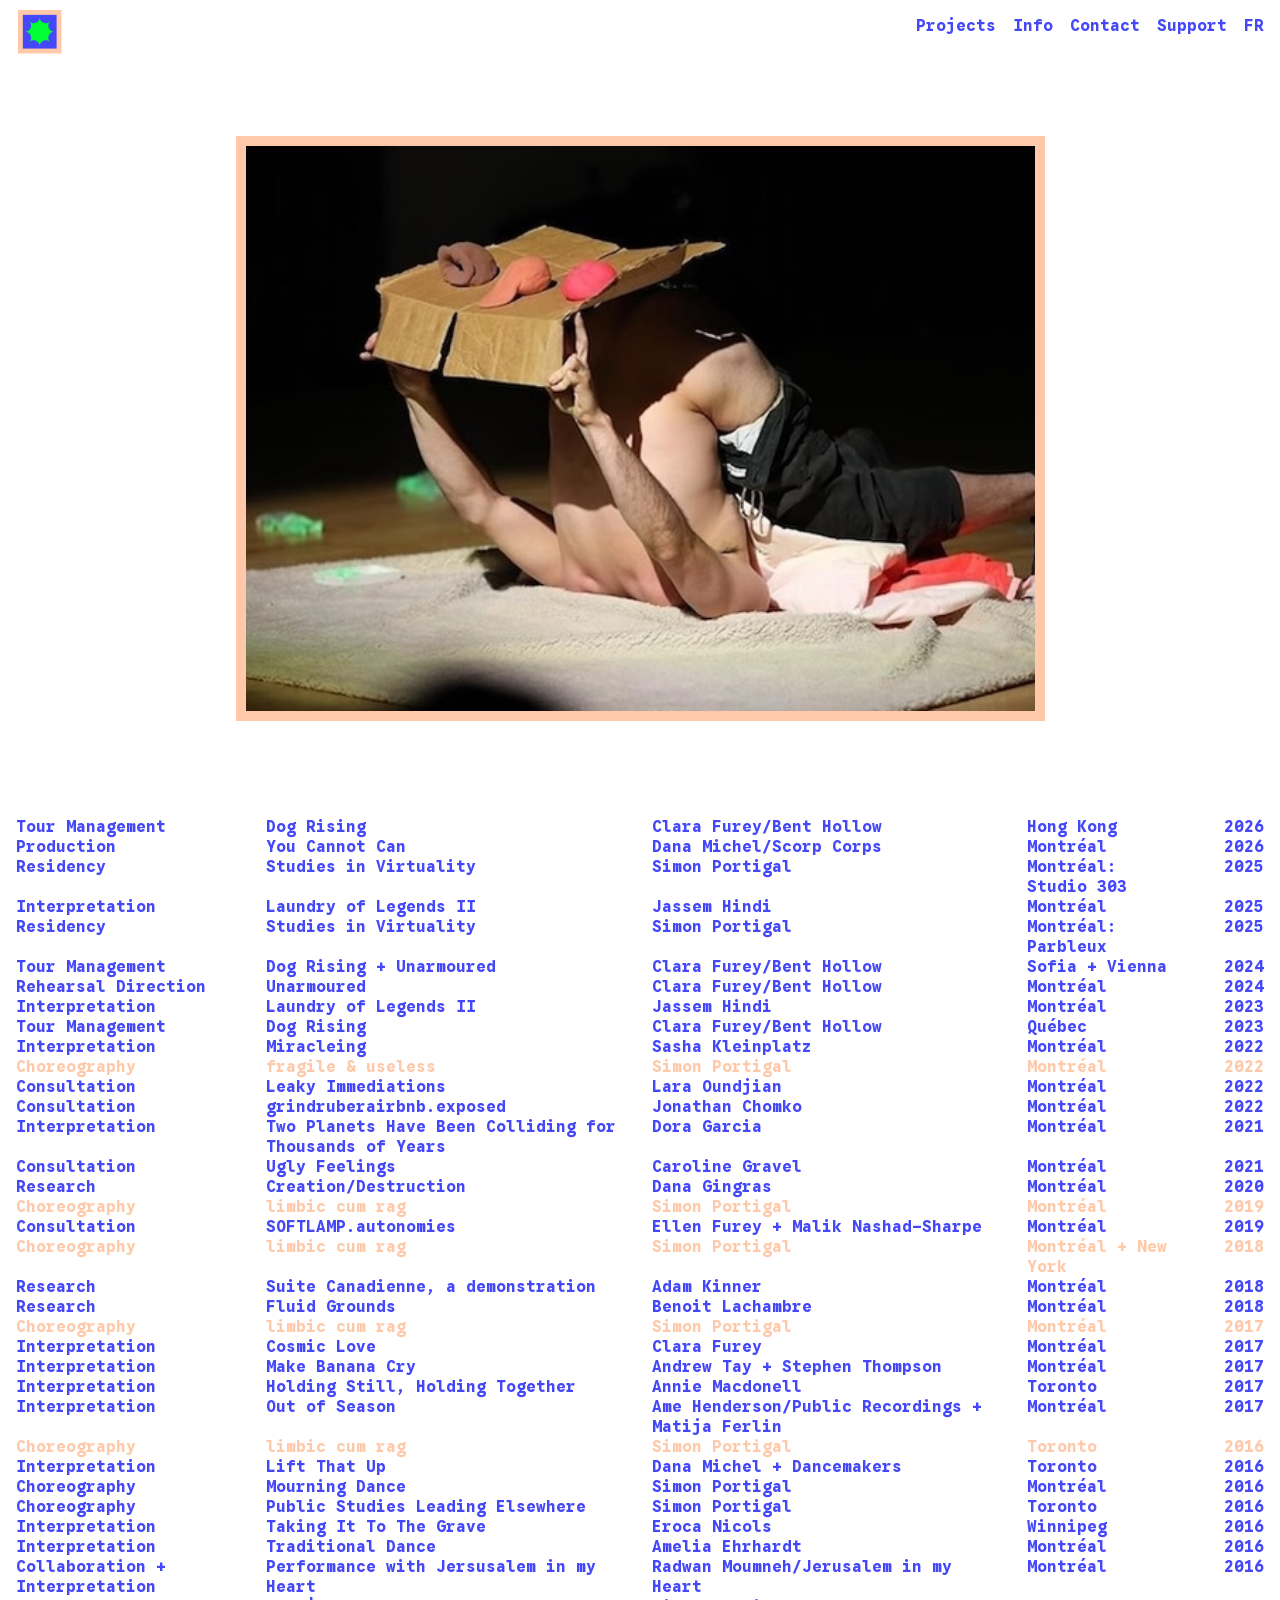
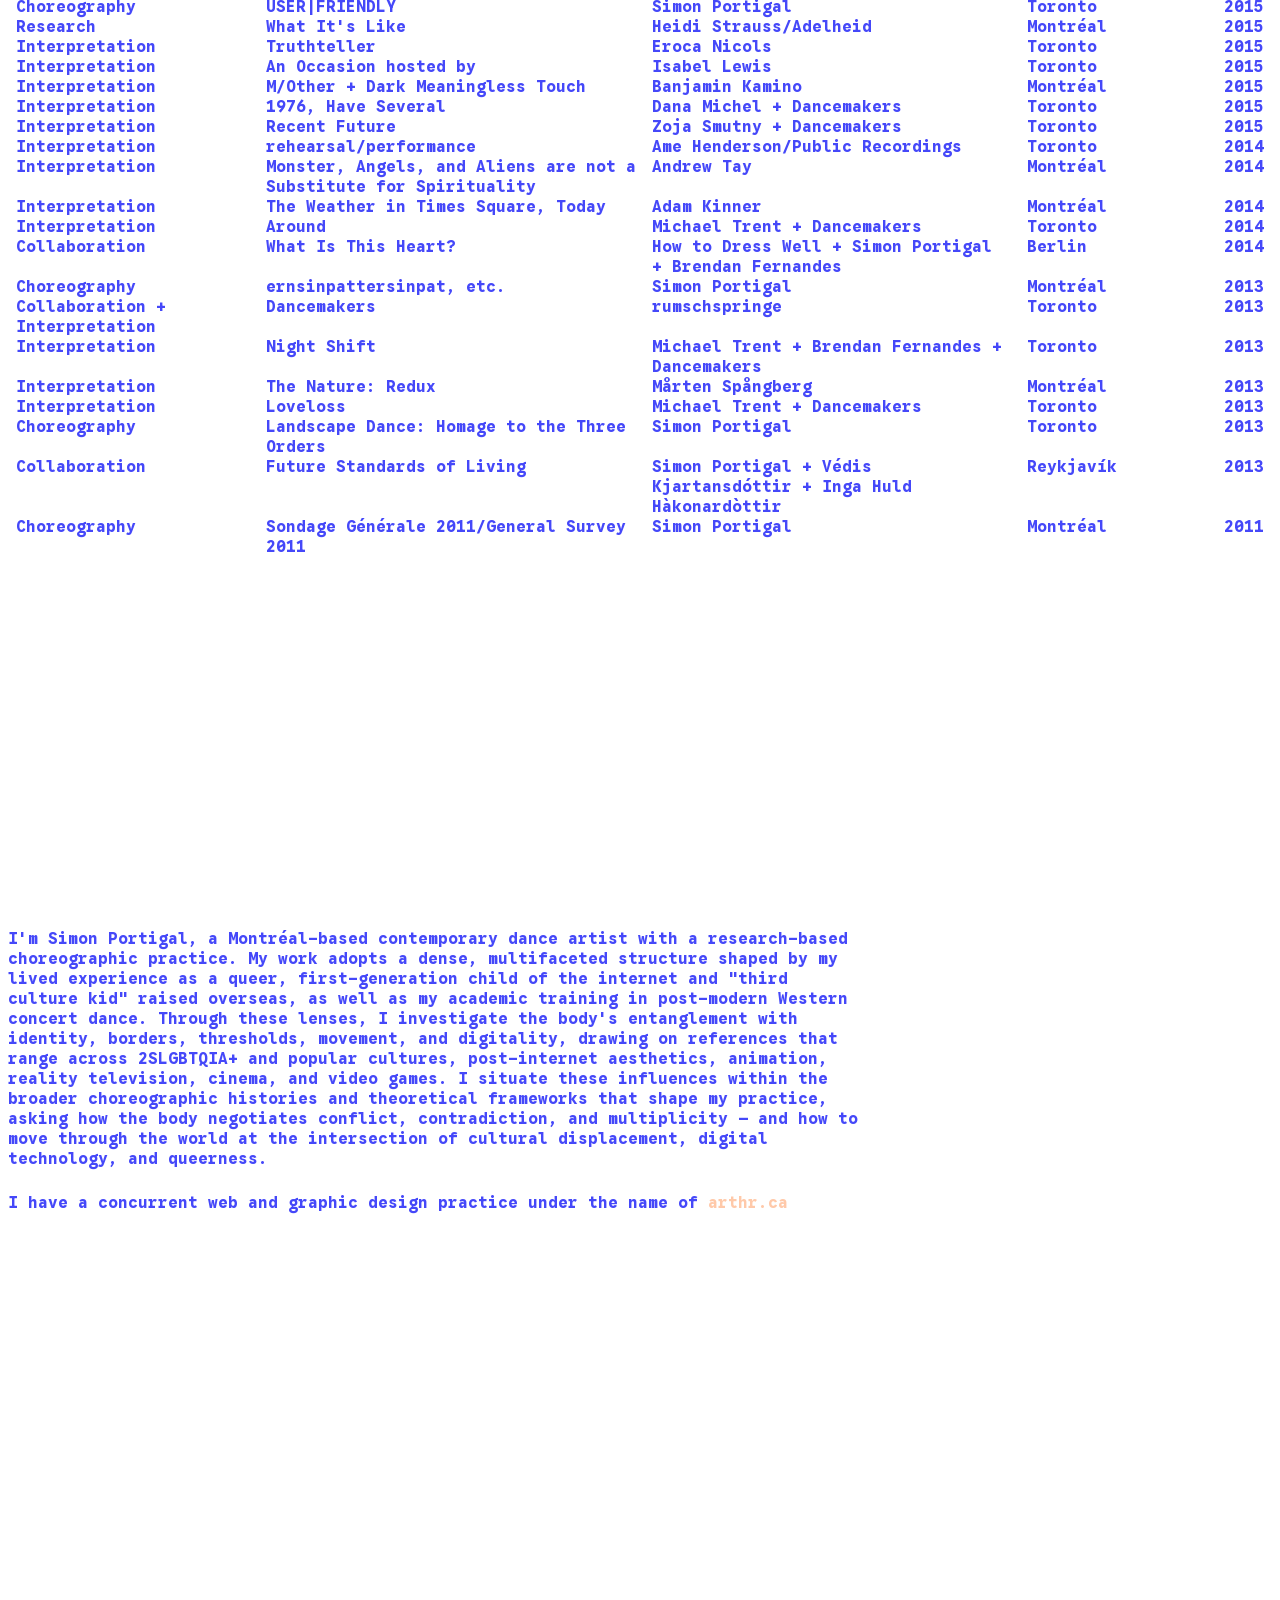
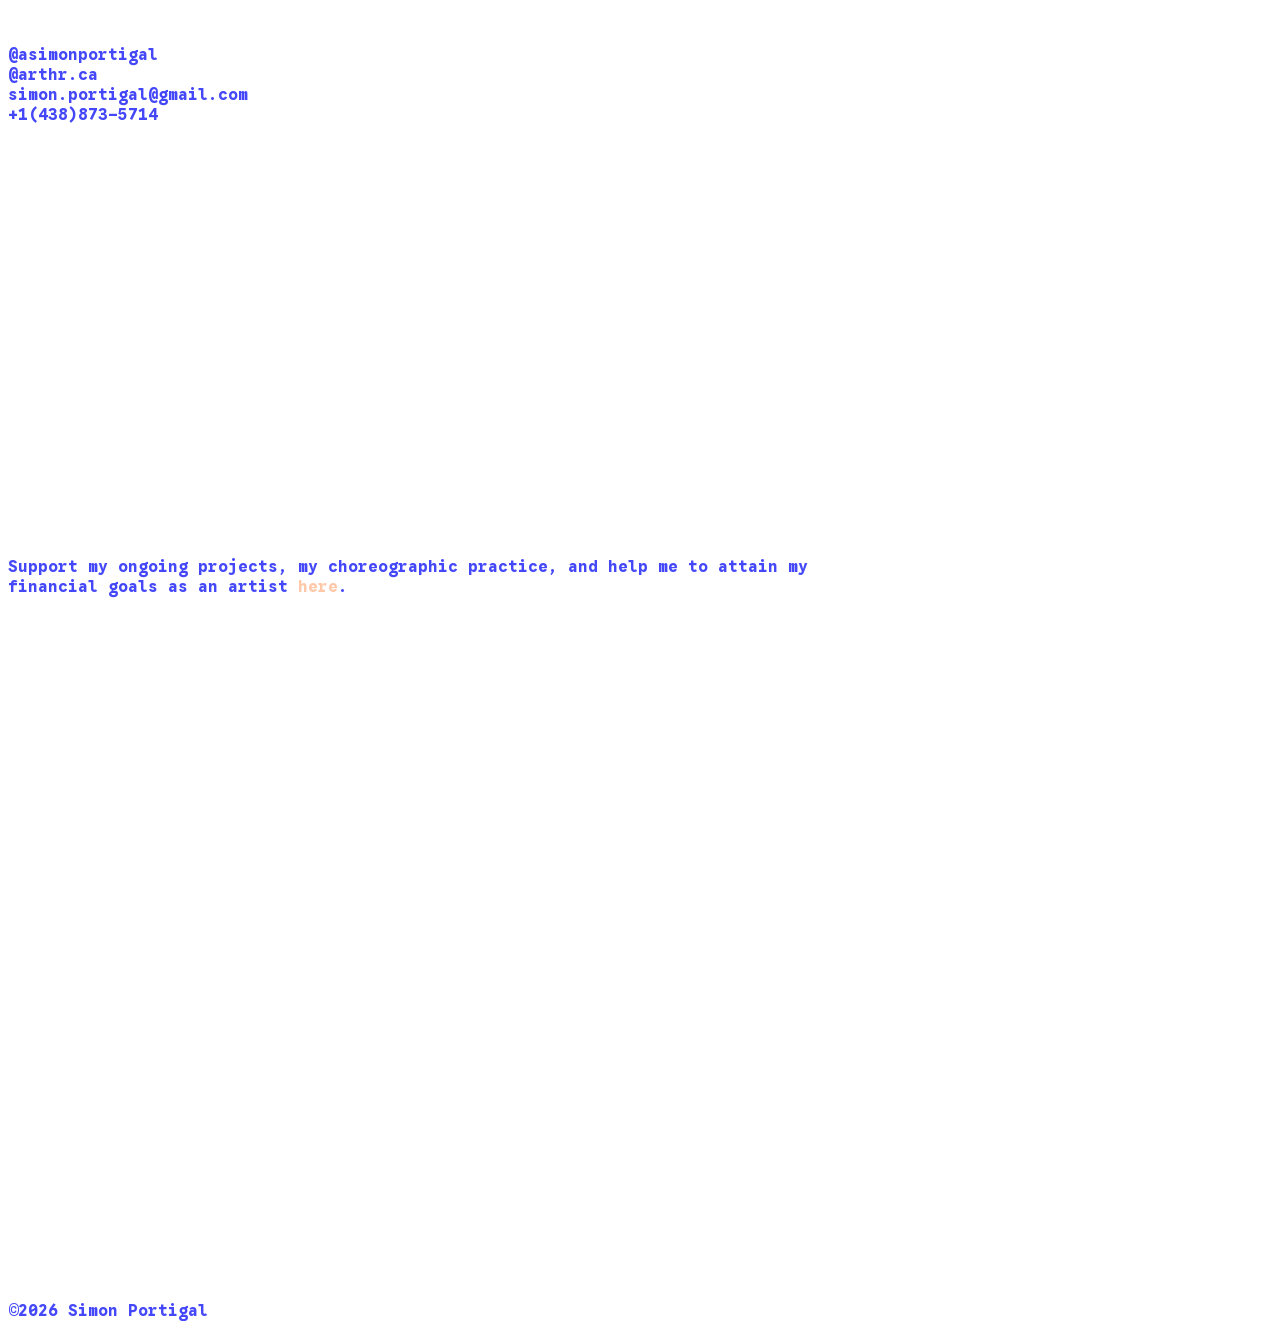
<file: index.html>
<!DOCTYPE html>
<html lang="en">
<head>
  <meta charset="UTF-8" />
  <meta name="viewport" content="width=device-width, initial-scale=1.0" />
  <title>a.simonportigal</title>
  <link rel="icon" type="image/svg+xml" href="images/bumA.svg" />
  <link rel="preconnect" href="https://fonts.googleapis.com" />
  <link rel="preconnect" href="https://fonts.gstatic.com" crossorigin />
  <link href="https://fonts.googleapis.com/css2?family=Google+Sans+Code:wght@700&display=swap" rel="stylesheet" />
  <link rel="stylesheet" href="index.css" />
</head>
<body>
  <header class="site-header">
    <img class="logo" src="images/bumA.svg" alt="" />

    <nav class="site-nav" aria-label="Main">
      <div class="site-nav__links">
        <a href="#projects" data-i18n="projects">Projects</a>
        <a href="#info" data-i18n="info">Info</a>
        <a href="#contact" data-i18n="contact">Contact</a>
        <a href="#support" data-i18n="support">Support</a>
      </div>
      <a href="#" id="lang-toggle" class="site-nav__lang">FR</a>
    </nav>
  </header>

  <main class="site-main">
    <a class="project-tile" href="#">
      <img
        class="project-tile__photo"
        src="images/aattitlenyc copy - 600px.jpeg"
        alt="Performer holding a cardboard box above their butt during a dance performance"
        data-i18n-alt="hero"
      />
    </a>
  </main>

  <section class="projects">
    <h2 class="projects__heading sr-only" data-i18n="projects">Projects</h2>

    <div id="projects" class="projects__table-wrap">
      <table class="projects__table">
        <colgroup>
          <col class="role" />
          <col class="title" />
          <col class="artist" />
          <col class="location" />
          <col class="year" />
        </colgroup>
        <thead class="sr-only">
          <tr>
            <th data-i18n="table.role">Role</th>
            <th data-i18n="table.project">Project</th>
            <th data-i18n="table.artist">Artist</th>
            <th data-i18n="table.location">Location</th>
            <th data-i18n="table.year">Year</th>
          </tr>
        </thead>
        <tbody>
          <tr>
            <td>Tour Management</td>
            <td>Dog Rising</td>
            <td>Clara Furey/Bent Hollow</td>
            <td>Hong Kong</td>
            <td>2026</td>
          </tr>
          <tr>
            <td>Production</td>
            <td>You Cannot Can</td>
            <td>Dana Michel/Scorp Corps</td>
            <td>Montréal</td>
            <td>2026</td>
          </tr>
          <tr>
            <td>Residency</td>
            <td>Studies in Virtuality</td>
            <td>Simon Portigal</td>
            <td>Montréal: Studio 303</td>
            <td>2025</td>
          </tr>
          <tr>
            <td>Interpretation</td>
            <td>Laundry of Legends II</td>
            <td>Jassem Hindi</td>
            <td>Montréal</td>
            <td>2025</td>
          </tr>
          <tr>
            <td>Residency</td>
            <td>Studies in Virtuality</td>
            <td>Simon Portigal</td>
            <td>Montréal: Parbleux</td>
            <td>2025</td>
          </tr>
          <tr>
            <td>Tour Management</td>
            <td>Dog Rising + Unarmoured</td>
            <td>Clara Furey/Bent Hollow</td>
            <td>Sofia + Vienna</td>
            <td>2024</td>
          </tr>
          <tr>
            <td>Rehearsal Direction</td>
            <td>Unarmoured</td>
            <td>Clara Furey/Bent Hollow</td>
            <td>Montréal</td>
            <td>2024</td>
          </tr>
          <tr>
            <td>Interpretation</td>
            <td>Laundry of Legends II</td>
            <td>Jassem Hindi</td>
            <td>Montréal</td>
            <td>2023</td>
          </tr>
          <tr>
            <td>Tour Management</td>
            <td>Dog Rising</td>
            <td>Clara Furey/Bent Hollow</td>
            <td>Québec</td>
            <td>2023</td>
          </tr>
          <tr>
            <td>Interpretation</td>
            <td>Miracleing</td>
            <td>Sasha Kleinplatz</td>
            <td>Montréal</td>
            <td>2022</td>
          </tr>
          <tr class="is-featured">
            <td><a href="#" data-modal="fragile-modal">Choreography</a></td>
            <td><a href="#" data-modal="fragile-modal">fragile &amp; useless</a></td>
            <td><a href="#" data-modal="fragile-modal">Simon Portigal</a></td>
            <td><a href="#" data-modal="fragile-modal">Montréal</a></td>
            <td><a href="#" data-modal="fragile-modal">2022</a></td>
          </tr>
          <tr>
            <td>Consultation</td>
            <td>Leaky Immediations</td>
            <td>Lara Oundjian</td>
            <td>Montréal</td>
            <td>2022</td>
          </tr>
          <tr>
            <td>Consultation</td>
            <td>grindruberairbnb.exposed</td>
            <td>Jonathan Chomko</td>
            <td>Montréal</td>
            <td>2022</td>
          </tr>
          <tr>
            <td>Interpretation</td>
            <td>Two Planets Have Been Colliding for Thousands of Years</td>
            <td>Dora Garcia</td>
            <td>Montréal</td>
            <td>2021</td>
          </tr>
          <tr>
            <td>Consultation</td>
            <td>Ugly Feelings</td>
            <td>Caroline Gravel</td>
            <td>Montréal</td>
            <td>2021</td>
          </tr>
           <tr>
            <td>Research</td>
            <td>Creation/Destruction</td>
            <td>Dana Gingras</td>
            <td>Montréal</td>
            <td>2020</td>
          </tr>
          <tr class="is-featured">
            <td><a href="#" data-modal="limbic-modal">Choreography</a></td>
            <td><a href="#" data-modal="limbic-modal">limbic cum rag</a></td>
            <td><a href="#" data-modal="limbic-modal">Simon Portigal</a></td>
            <td><a href="#" data-modal="limbic-modal">Montréal</a></td>
            <td><a href="#" data-modal="limbic-modal">2019</a></td>
          </tr>
          <tr>
            <td>Consultation</td>
            <td>SOFTLAMP.autonomies</td>
            <td>Ellen Furey + Malik Nashad-Sharpe</td>
            <td>Montréal</td>
            <td>2019</td>
          </tr>
          <tr class="is-featured">
            <td><a href="#" data-modal="limbic-modal">Choreography</a></td>
            <td><a href="#" data-modal="limbic-modal">limbic cum rag</a></td>
            <td><a href="#" data-modal="limbic-modal">Simon Portigal</a></td>
            <td><a href="#" data-modal="limbic-modal">Montréal + New York</a></td>
            <td><a href="#" data-modal="limbic-modal">2018</a></td>
          </tr>
           <tr>
            <td>Research</td>
            <td>Suite Canadienne, a demonstration</td>
            <td>Adam Kinner</td>
            <td>Montréal</td>
            <td>2018</td>
          </tr>
           <tr>
            <td>Research</td>
            <td>Fluid Grounds</td>
            <td>Benoit Lachambre</td>
            <td>Montréal</td>
            <td>2018</td>
          </tr>
          <tr class="is-featured">
            <td><a href="#" data-modal="limbic-modal">Choreography</a></td>
            <td><a href="#" data-modal="limbic-modal">limbic cum rag</a></td>
            <td><a href="#" data-modal="limbic-modal">Simon Portigal</a></td>
            <td><a href="#" data-modal="limbic-modal">Montréal</a></td>
            <td><a href="#" data-modal="limbic-modal">2017</a></td>
          </tr>
          <tr>
            <td>Interpretation</td>
            <td>Cosmic Love</td>
            <td>Clara Furey</td>
            <td>Montréal</td>
            <td>2017</td>
          </tr>
          <tr>
            <td>Interpretation</td>
            <td>Make Banana Cry</td>
            <td>Andrew Tay + Stephen Thompson</td>
            <td>Montréal</td>
            <td>2017</td>
          </tr>
          <tr>
            <td>Interpretation</td>
            <td>Holding Still, Holding Together</td>
            <td>Annie Macdonell</td>
            <td>Toronto</td>
            <td>2017</td>
          </tr>
           <tr>
            <td>Interpretation</td>
            <td>Out of Season</td>
            <td>Ame Henderson/Public Recordings + Matija Ferlin</td>
            <td>Montréal</td>
            <td>2017</td>
          </tr>
       <tr class="is-featured">
            <td><a href="#" data-modal="limbic-modal">Choreography</a></td>
            <td><a href="#" data-modal="limbic-modal">limbic cum rag</a></td>
            <td><a href="#" data-modal="limbic-modal">Simon Portigal</a></td>
            <td><a href="#" data-modal="limbic-modal">Toronto</a></td>
            <td><a href="#" data-modal="limbic-modal">2016</a></td>
          </tr>
           <td>Interpretation</td>
            <td>Lift That Up</td>
            <td>Dana Michel + Dancemakers</td>
            <td>Toronto</td>
            <td>2016</td>
          </tr>
          <tr>
            <td>Choreography</td>
            <td>Mourning Dance</td>
            <td>Simon Portigal</td>
            <td>Montréal</td>
            <td>2016</td>
          </tr>
          <tr>
            <td>Choreography</td>
            <td>Public Studies Leading Elsewhere</td>
            <td>Simon Portigal</td>
            <td>Toronto</td>
            <td>2016</td>
          </tr>
          <tr>
            <td>Interpretation</td>
            <td>Taking It To The Grave</td>
            <td>Eroca Nicols</td>
            <td>Winnipeg</td>
            <td>2016</td>
          </tr>
          <tr>
            <td>Interpretation</td>
            <td>Traditional Dance</td>
            <td>Amelia Ehrhardt</td>
            <td>Montréal</td>
            <td>2016</td>
          </tr>
          <tr>
            <td>Collaboration + Interpretation</td>
            <td>Performance with Jersusalem in my Heart</td>
            <td>Radwan Moumneh/Jerusalem in my Heart</td>
            <td>Montréal</td>
            <td>2016</td>
          </tr>
            <tr>
            <td>Choreography</td>
            <td>USER|FRIENDLY</td>
            <td>Simon Portigal</td>
            <td>Toronto</td>
            <td>2015</td>
          </tr>
           <tr>
            <td>Research</td>
            <td>What It's Like</td>
            <td>Heidi Strauss/Adelheid</td>
            <td>Montréal</td>
            <td>2015</td>
          </tr>
           <tr>
            <td>Interpretation</td>
            <td>Truthteller</td>
            <td>Eroca Nicols</td>
            <td>Toronto</td>
            <td>2015</td>
          </tr>
           <tr>
            <td>Interpretation</td>
            <td>An Occasion hosted by</td>
            <td>Isabel Lewis</td>
            <td>Toronto</td>
            <td>2015</td>
          </tr>
           <tr>
            <td>Interpretation</td>
            <td>M/Other + Dark Meaningless Touch</td>
            <td>Banjamin Kamino</td>
            <td>Montréal</td>
            <td>2015</td>
          </tr>
           <tr>
            <td>Interpretation</td>
            <td>1976, Have Several</td>
            <td>Dana Michel + Dancemakers</td>
            <td>Toronto</td>
            <td>2015</td>
          </tr>
           <tr>
            <td>Interpretation</td>
            <td>Recent Future</td>
            <td>Zoja Smutny + Dancemakers</td>
            <td>Toronto</td>
            <td>2015</td>
          </tr>
           <tr>
            <td>Interpretation</td>
            <td>rehearsal/performance</td>
            <td>Ame Henderson/Public Recordings</td>
            <td>Toronto</td>
            <td>2014</td>
          </tr>
            <tr>
            <td>Interpretation</td>
            <td>Monster, Angels, and Aliens are not a Substitute for Spirituality</td>
            <td>Andrew Tay</td>
            <td>Montréal</td>
            <td>2014</td>
          </tr>
            <tr>
            <td>Interpretation</td>
            <td>The Weather in Times Square, Today</td>
            <td>Adam Kinner</td>
            <td>Montréal</td>
            <td>2014</td>
          </tr>
            <tr>
            <td>Interpretation</td>
            <td>Around</td>
            <td>Michael Trent + Dancemakers</td>
            <td>Toronto</td>
            <td>2014</td>
          </tr>
          <tr>
            <td>Collaboration</td>
            <td>What Is This Heart?</td>
            <td>How to Dress Well + Simon Portigal + Brendan Fernandes</td>
            <td>Berlin</td>
            <td>2014</td>
          </tr>
               <tr>
            <td>Choreography</td>
            <td>ernsinpattersinpat, etc.</td>
            <td>Simon Portigal</td>
            <td>Montréal</td>
            <td>2013</td>
          </tr>
            <tr>
            <td>Collaboration + Interpretation</td>
            <td>Dancemakers</td>
            <td>rumschspringe</td>
            <td>Toronto</td>
            <td>2013</td>
          </tr>
            <tr>
            <td>Interpretation</td>
            <td>Night Shift</td>
            <td>Michael Trent + Brendan Fernandes + Dancemakers</td>
            <td>Toronto</td>
            <td>2013</td>
          </tr>
            <tr>
            <td>Interpretation</td>
            <td>The Nature: Redux</td>
            <td>Mårten Spångberg</td>
            <td>Montréal</td>
            <td>2013</td>
          </tr>
            <tr>
            <td>Interpretation</td>
            <td>Loveloss</td>
            <td>Michael Trent + Dancemakers</td>
            <td>Toronto</td>
            <td>2013</td>
          </tr>
             <tr>
            <td>Choreography</td>
            <td>Landscape Dance: Homage to the Three Orders</td>
            <td>Simon Portigal</td>
            <td>Toronto</td>
            <td>2013</td>
          </tr>
            <tr>
            <td>Collaboration</td>
            <td>Future Standards of Living</td>
            <td>Simon Portigal + Védis Kjartansdóttir + Inga Huld Hàkonardòttir</td>
            <td>Reykjavík</td>
            <td>2013</td>
          </tr>
             <tr>
            <td>Choreography</td>
            <td>Sondage Générale 2011/General Survey 2011</td>
            <td>Simon Portigal</td>
            <td>Montréal</td>
            <td>2011</td>
          </tr>
        
        </tbody>
      </table>
    </div>
  </section>

  <section class="info">
    <h2 class="info__heading sr-only" data-i18n="info">Info</h2>

    <div id="info" class="info__bio">
      <p data-i18n="info.bio1">I'm Simon Portigal, a Montréal-based contemporary dance artist with a research-based choreographic practice. My work adopts a dense, multifaceted structure shaped by my lived experience as a queer, first-generation child of the internet and "third culture kid" raised overseas, as well as my academic training in post-modern Western concert dance. Through these lenses, I investigate the body's entanglement with identity, borders, thresholds, movement, and digitality, drawing on references that range across 2SLGBTQIA+ and popular cultures, post-internet aesthetics, animation, reality television, cinema, and video games. I situate these influences within the broader choreographic histories and theoretical frameworks that shape my practice, asking how the body negotiates conflict, contradiction, and multiplicity — and how to move through the world at the intersection of cultural displacement, digital technology, and queerness.</p>

      <p data-i18n="info.bio2">I have a concurrent web and graphic design practice under the name of <a class="is-featured" href="http://arthr.ca" target="_blank" rel="noopener noreferrer">arthr.ca</a></p>
    </div>
  </section>

  <section class="contact">
    <h2 class="contact__heading sr-only" data-i18n="contact">Contact</h2>

    <ul id="contact" class="contact__list">
      <li><a href="https://instagram.com/asimonportigal" target="_blank" rel="noopener noreferrer">@asimonportigal</a></li>
      <li><a href="https://instagram.com/arthr.ca" target="_blank" rel="noopener noreferrer">@arthr.ca</a></li>
      <li><a href="mailto:simon.portigal@gmail.com">simon.portigal@gmail.com</a></li>
      <li><a href="tel:+14388735714">+1(438)873-5714</a></li>
    </ul>
  </section>

  <section class="support">
    <h2 class="support__heading sr-only" data-i18n="support">Support</h2>

    <p id="support" class="support__text" data-i18n="support.text">Support my ongoing projects, my choreographic practice, and help me to attain my financial goals as an artist <a class="is-featured" href="https://ko-fi.com/simonportigal" target="_blank" rel="noopener noreferrer">here</a>.</p>

    <p class="support__copyright">&copy;2026 Simon Portigal</p>
  </section>

  <dialog id="fragile-modal" class="project-modal">
    <div class="project-modal__scroll">
      <button type="button" class="project-modal__close" aria-label="Close" data-i18n-aria="close">close</button>

      <h3 class="project-modal__title">fragile &amp; useless</h3>
      <p class="project-modal__year">(2022)</p>

      <div class="project-modal__video">
        <video class="project-modal__media" src="https://pub-a9d6452639844f098b7c1e4c3ef0eddd.r2.dev/bestie_web_compressed.mp4" loop playsinline preload="metadata" poster="images/fragile/bestie-still.jpg" aria-label="Video from fragile &amp; useless"></video>
        <button type="button" class="project-modal__mute" data-mute-toggle aria-pressed="false">mute</button>
      </div>

      <p class="project-modal__description" data-i18n="fragile.description">fragile &amp; useless imagines a contemporary folk dance made in and of the era of hyperdigitization.</p>

      <div class="project-modal__credits">
        <p data-i18n="fragile.credit1">Direction, Choreography, Sound Design: Simon Portigal</p>
        <p data-i18n="fragile.credit2">Performance: Justin de Luna, Emile Pineault, Louise-Michel Jackson</p>
        <p data-i18n="fragile.credit3">Light Design: Nien-Tzu Weng</p>
        <p data-i18n="fragile.credit4">Digital Animation: Timothy Thomasson</p>
        <p data-i18n="fragile.credit5">Outside-eye/Rehearsal Direction: Sasha Kleinplatz</p>
        <p data-i18n="fragile.credit6">Stage Management: Michael Martini</p>
        <p data-i18n="fragile.credit7">Choreographic Research: Hanako Hoshimi-Caines, Nathan Yaffe, Winnie Ho, Scott McCabe, Zoe Vos, Paige Culley, Justin de Luna, Sovann Prom Tep, Louise-Michel Jackson, Emile Pineault</p>
        <p data-i18n="fragile.credit8">Thanks to Lara Oundjian, Sebastian Kann, Dana Gingras / The Stable, and LA SERRE - art vivants.</p>
        <p data-i18n="fragile.credit9">Created with the support of Montréal, arts interculturels and La Chapelle Scènes Contemporaines</p>
        <p data-i18n="fragile.credit10">Made possible by funds from the Canada Council for the Arts and le Conseil des Art et Lettres du Québec</p>
      </div>

      <ul class="project-modal__links">
        <li><a href="https://www.youtube.com/watch?v=WKqTCOAo9kM" target="_blank">Youtube</a></li>
        <li><a href="https://soundcloud.com/peepeegayboy/sets/fragile-useless" target="_blank">Soundcloud</a></li>
        <li><a href="https://artichautmag.com/fragile-useless-mille-ardeurs-mille-accalmies/" target="_blank">Artichaut Magazine</a></li>
      </ul>
    </div>
  </dialog>

  <dialog id="limbic-modal" class="project-modal">
    <div class="project-modal__scroll">
      <button type="button" class="project-modal__close" aria-label="Close" data-i18n-aria="close">close</button>

      <h3 class="project-modal__title">limbic cum rag</h3>
      <p class="project-modal__year">(2015-2019)</p>

      <div class="project-modal__video">
        <video class="project-modal__media" src="https://pub-a9d6452639844f098b7c1e4c3ef0eddd.r2.dev/limbic_web.mp4" loop playsinline preload="metadata" poster="images/limbic/limbic-cum-rag-still.png" aria-label="Video from limbic cum rag"></video>
        <button type="button" class="project-modal__mute" data-mute-toggle aria-pressed="false">mute</button>
      </div>

      <p class="project-modal__description" data-i18n="limbic.description">An iterative solo performance, limbic cum rag uses the green-screen as a conceptual framework to explore a performer's body as a site of projection - both literally and figuratively.</p>

      <div class="project-modal__credits">
        <p data-i18n="limbic.credit1">Direction, Choreography, Performance, Video, Sound Design: Simon Portigal</p>
        <p data-i18n="limbic.credit2">Light Design: Tim Rodrigues, Hugo Dalphond</p>
        <p data-i18n="limbic.credit3">Thanks to Ellen Furey, Dana Michel, Andrew Tay, Christopher Willes, Dancemakers, and the Third Floor Residency</p>
        <p data-i18n="limbic.credit4">Created with the support of Montréal, arts interculturels</p>
      </div>

      <ul class="project-modal__links">
        <li><a href="https://www.youtube.com/watch?v=qXybSw4zRIk" target="_blank">Youtube</a></li>
      </ul>
    </div>
  </dialog>

  <script src="index.js"></script>
</body>
</html>
</file>
<file: index.css>
:root {
  --color-blue: #4548f9;
  --color-peach: #ffc9a9;
  --color-green: #00ff33;
  --font-nav: 'Google Sans Code', ui-monospace, 'SF Mono', Menlo, monospace;
}

* {
  box-sizing: border-box;
}

body {
  margin: 0;
  background: #ffffff;
  font-family: var(--font-nav);
}

.site-header {
  display: flex;
  align-items: flex-start;
  justify-content: space-between;
  padding: .5em 0em 0em 1em;
}

.logo {
  display: block;
  width: 3em;
  height: 3em;
  flex: none;
}

.site-nav {
  display: flex;
  align-items: center;
  gap: 17px;
  padding: .5em 1em 0em 0em;
}

.site-nav__links {
  display: flex;
  align-items: center;
  gap: 17px;
}

.site-nav a {
  font-family: var(--font-nav);
  font-weight: 700;
  font-size: 16px;
  color: var(--color-blue);
  text-decoration: none;
  white-space: nowrap;
}

.site-nav a:hover {
  color: #00ff33;
}

.site-main {
  display: flex;
  justify-content: center;
  padding: 80px 24px 60px;
}

.project-tile {
  display: block;
}

.project-tile__photo {
  display: block;
  width: 809px;
  max-width: 90vw;
  aspect-ratio: 809 / 585;
  object-fit: cover;
  border: 10px solid var(--color-peach);
}

.sr-only {
  position: absolute;
  width: 1px;
  height: 1px;
  padding: 0;
  margin: -1px;
  overflow: hidden;
  clip: rect(0, 0, 0, 0);
  white-space: nowrap;
  border: 0;
}

.projects {
  padding: 2.25em 1em .25em 1em;
}

.projects__heading {
  margin: 0 0 2em;
  font-family: var(--font-nav);
  font-weight: 700;
  font-size: 16px;
  color: var(--color-blue);
}

.projects__table-wrap {
  overflow-x: none;
}

.projects__table {
  width: 100vw;
  max-width: 100%;
  border-collapse: collapse;
  table-layout: fixed;
  font-family: var(--font-nav);
  font-weight: 700;
  font-size: 16px;
  color: var(--color-blue);
}

.projects__table col.role {
  width: 20%;
}

.projects__table col.title {
  width: 31%;
}

.projects__table col.artist {
  width: 30%;
}

.projects__table col.location {
  width: 13%;
}

.projects__table col.year {
  width: 6%;
}

.projects__table td {
  padding: 0em 1em 0px 0;
  vertical-align: top;
}

.projects__table td:last-child {
  padding-right: 0;
  text-align: right;
}

.projects__table tr.is-featured td {
  color: var(--color-peach);
}

.projects__table a {
  color: inherit;
  text-decoration: none;
}

.projects__table tr.is-featured:hover td {
  color: var(--color-green);
}

.is-featured {
  color: var(--color-peach);
  text-decoration: none;
}

.is-featured:hover {
  color: var(--color-green);
}

.info {
  padding: 23em 45px 4em 8px;
}

.info__heading {
  margin: 1em 0 2em;
  font-family: var(--font-nav);
  font-weight: 700;
  font-size: 16px;
  color: var(--color-blue);
}

.info__bio {
  max-width: 851px;
  font-family: var(--font-nav);
  font-weight: 700;
  font-size: 16px;
  color: var(--color-blue);
}

.info__bio p {
  margin: 0 0 1.5em;
  line-height: normal;
}

.info__bio p:last-child {
  margin-bottom: 0;
}

.contact {
  padding: 23em 45px 4em 8px;
}

.contact__heading {
  margin: 1em 0 2em;
  font-family: var(--font-nav);
  font-weight: 700;
  font-size: 16px;
  color: var(--color-blue);
}

.contact__list {
  list-style: none;
  margin: 0;
  padding: 0;
  font-family: var(--font-nav);
  font-weight: 700;
  font-size: 16px;
  color: var(--color-blue);
}

.contact__list a {
  color: inherit;
  text-decoration: none;
}

.contact__list a:hover {
  color: var(--color-green);
}

a:active {
  color: var(--color-green);
}

.support {
  padding: 23em 45px 0em 8px;
}

.support__heading {
  margin: 20em 0 2em;
  font-family: var(--font-nav);
  font-weight: 700;
  font-size: 16px;
  color: var(--color-blue);
}

.support__text {
  margin: 0;
  max-width: 851px;
  font-family: var(--font-nav);
  font-weight: 700;
  font-size: 16px;
  line-height: normal;
  color: var(--color-blue);
}

.support__copyright {
  margin: 44em 0 0;
  font-family: var(--font-nav);
  font-weight: 700;
  font-size: 16px;
  color: var(--color-blue);
}

.project-modal {
  position: fixed;
  inset: 0;
  box-sizing: border-box;
  flex-direction: column;
  width: min(1000px, 92vw);
  max-height: 88vh;
  margin: auto;
  padding: 0;
  overflow: hidden;
  background: #ffffff;
  border: 10px solid var(--color-peach);
}

.project-modal[open] {
  display: flex;
}

.project-modal::backdrop {
  background: rgba(0, 0, 0, 0.6);
}

.project-modal__scroll {
  flex: 1 1 auto;
  min-height: 0;
  overflow-y: auto;
  padding: 32px;
  scrollbar-width: none;
  -ms-overflow-style: none;
}

.project-modal__scroll::-webkit-scrollbar {
  display: none;
}

.project-modal__close {
  float: right;
  margin: 0 0 8px 8px;
  padding: 0;
  border: none;
  background: none;
  font-family: var(--font-nav);
  font-weight: 700;
  font-size: 16px;
  line-height: 1;
  color: var(--color-blue);
  cursor: pointer;
}

.project-modal__close:hover {
  color: var(--color-green);
}

.project-modal__title {
  margin: 0;
  font-family: var(--font-nav);
  font-weight: 700;
  font-size: 16px;
  color: var(--color-blue);
}

.project-modal__year {
  margin: 4px 0 24px;
  font-family: var(--font-nav);
  font-weight: 700;
  font-size: 16px;
  color: var(--color-blue);
}

.project-modal__media {
  display: block;
  width: 100%;
  height: auto;
  margin: 0 0 32px;
}

.project-modal__video {
  position: relative;
  margin: 0 0 32px;
}

.project-modal__video .project-modal__media {
  margin: 0;
}

.project-modal__mute {
  position: absolute;
  right: 12px;
  bottom: 12px;
  margin: 0;
  padding: 6px 12px;
  border: none;
  background: var(--color-blue);
  font-family: var(--font-nav);
  font-weight: 700;
  font-size: 14px;
  line-height: 1;
  color: #ffffff;
  cursor: pointer;
}

.project-modal__mute:hover {
  background: var(--color-green);
  color: var(--color-blue);
}

.project-modal__description {
  margin: 0 0 24px;
  font-family: var(--font-nav);
  font-weight: 700;
  font-size: 16px;
  line-height: normal;
  color: var(--color-blue);
}

.project-modal__credits {
  font-family: "Google Sans Code";
  font-weight: 300;
  font-style: italic;
  font-size: 16px;
  color: var(--color-blue);
}

.project-modal__credits p {
  margin: 0 0 .25em;
  line-height: normal;
}

.project-modal__credits p:last-child {
  margin-bottom: 0;
}

.project-modal__links {
  list-style: none;
  margin: 5em 0 0;
  padding: 0;
  font-family: var(--font-nav);
  font-weight: 700;
  font-size: 16px;
  color: var(--color-blue);
}

.project-modal__links a {
  color: inherit;
  text-decoration: none;
}

.project-modal__links a:hover {
  text-decoration: none;
  color: #00ff33;
}

@media (max-width: 640px) {
  .site-header {
    align-items: flex-start;
  }

  .site-nav {
    flex-direction: row;
    align-items: flex-start;
    gap: 12px;
  }

  .site-nav__links {
    flex-direction: column;
    align-items: flex-end;
    gap: 0px;
  }

  .site-main {
    padding-top: 15em;
  }

  .projects {
    padding: 10em 0em 0em 1em;
  }

  .projects__table {
    display: block;
    width: 100%;
  }

  .projects__table tbody {
    display: flex;
    flex-direction: column;
    gap: 1em;
    width: 100%;
  }

  .projects__table tr {
    display: flex;
    flex-direction: column;
    gap: 0em;
    width: 100%;
  }

  .projects__table td {
    display: block;
    width: 100%;
    padding: 0;
    text-align: left;
  }

  .projects__table td:last-child {
    padding-right: 0;
    text-align: left;
  }

  .info {
    padding: 30em 1em 15em 1em;
  }

  .contact {
    padding-right: 20px;
    padding-bottom: 15em;
    padding-left: 8px;
  }

  .support {
    padding-right: 20px;
    padding-bottom: 1em;
    padding-left: 8px;
  }

  .project-modal {
    padding: 0em;
    max-height: 85vh;
  }

  .project-modal__links{
    margin: 1em 0em 0em 0em;
  }
}

/* Landscape phones: the viewport is too short for a full-width 16:9 video, so
   the video overflows the modal and gets clipped by its border. Give the modal
   a little more room and cap the video by height so it stays fully visible,
   keeping its aspect ratio and centering it (the mute button rides along). */
@media (orientation: landscape) and (max-height: 600px) {
  .project-modal {
    max-height: 94vh;
  }

  .project-modal__scroll {
    padding: 20px;
  }

  .project-modal__video {
    width: fit-content;
    max-width: 100%;
    margin: 0 auto 20px;
  }

  .project-modal__video .project-modal__media {
    width: auto;
    max-width: 100%;
    max-height: 85vh;
  }
}
</file>
